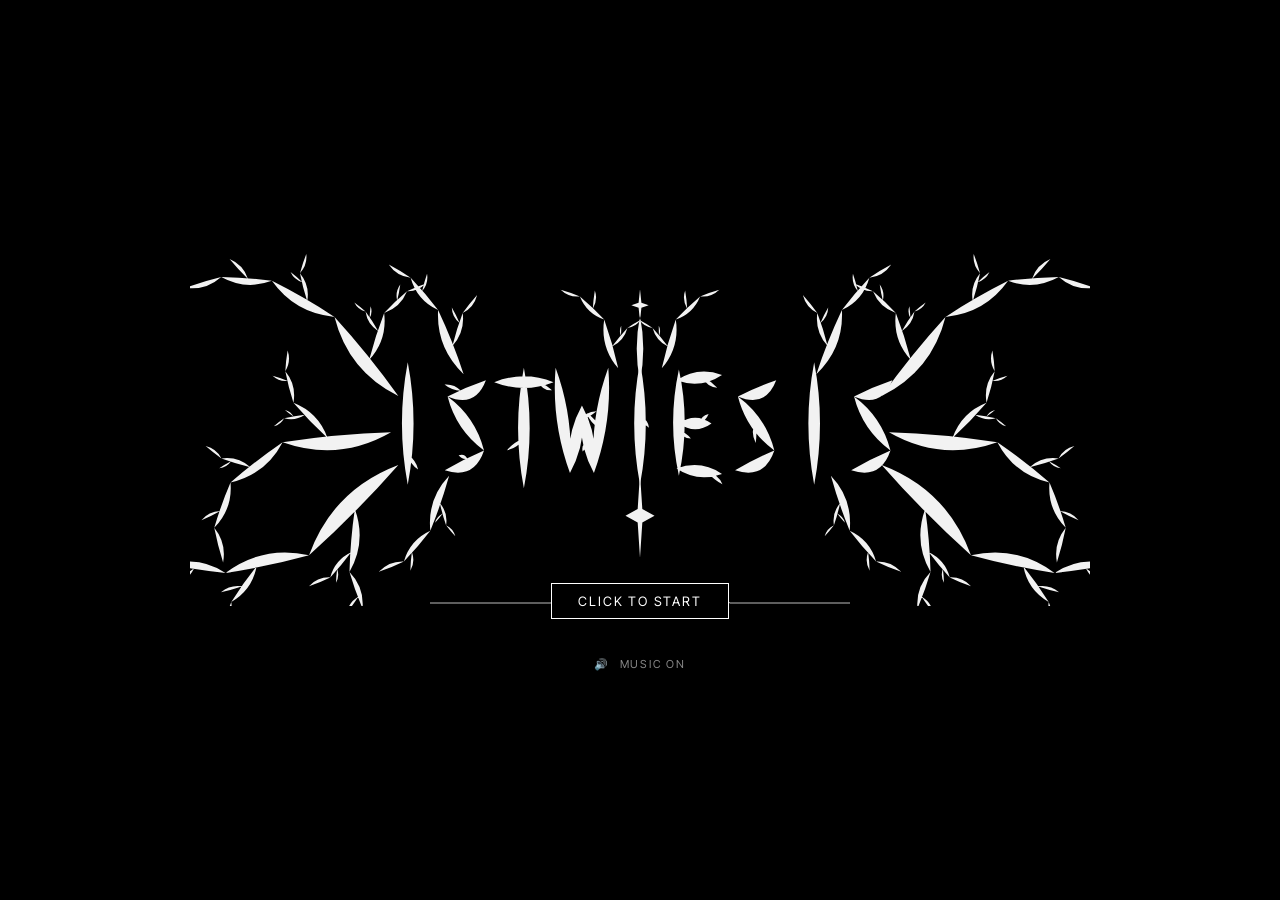
<file: vault.html>
<!doctype html>
<html lang="de">
<head>
<meta charset="utf-8">
<link rel="icon" href="data:,">
<meta name="viewport" content="width=device-width, initial-scale=1">
<title>Beat Vault</title>
<link rel="stylesheet" href="css/base.css">
<style>
  body { background: #0b0b0c; --pb-accent: #e9e4d8; }
  .rn { display: none; }
  header { padding: 40px 40px 0; display: flex; justify-content: space-between; align-items: flex-end; gap: 20px; flex-wrap: wrap; }
  header h1 { margin: 0; font: clamp(64px, 12vw, 190px)/.85 'Anton', sans-serif; letter-spacing: -.01em; text-transform: uppercase; }
  header p { margin: 0 0 10px; font: 12px/1.6 'Space Mono', monospace; opacity: .55; text-align: right; text-transform: uppercase; }
  .grid { display: grid; grid-template-columns: repeat(auto-fit, minmax(260px, 1fr)); gap: 12px; padding: 30px 40px calc(var(--pb-h) + 40px); }
  .tile {
    position: relative; aspect-ratio: 3 / 4; border-radius: 8px; overflow: hidden; text-decoration: none;
    background: #151517; border: 1px solid rgba(255,255,255,.06); isolation: isolate;
    transition: transform .4s cubic-bezier(.2,.8,.2,1), border-color .3s;
  }
  .tile:hover { transform: translateY(-6px); border-color: rgba(255,255,255,.25); }
  .tile .label { position: absolute; left: 18px; right: 18px; bottom: 16px; z-index: 5; display: flex; justify-content: space-between; align-items: flex-end; }
  .tile .label b { font: 34px/1 'Anton', sans-serif; text-transform: uppercase; }
  .tile .label small { font: 10px 'Space Mono', monospace; opacity: .6; text-align: right; text-transform: uppercase; max-width: 50%; }
  .tile .no { position: absolute; top: 14px; left: 18px; font: 11px 'Space Mono', monospace; opacity: .5; z-index: 5; }
  .preview { position: absolute; inset: 0; display: grid; place-items: center; }

  /* discs */
  .p-discs { background: #1c1e1f; }
  .p-discs img { position: absolute; width: 58%; border-radius: 50%; box-shadow: 0 0 0 3px #ccc, 0 20px 40px #000;
    -webkit-mask: radial-gradient(circle, transparent 9%, #000 9.5%); mask: radial-gradient(circle, transparent 9%, #000 9.5%);
    animation: spin 9s linear infinite; }
  .p-discs img:nth-child(1) { transform: translate(-45%, 25%); left: 0; } .p-discs img:nth-child(2) { left: 21%; top: 22%; }
  .p-discs img:nth-child(3) { left: 55%; top: 2%; }
  @keyframes spin { to { rotate: 360deg; } }
  /* rain */
  .p-rain { background: linear-gradient(#000, #222 70%, #111); overflow: hidden; }
  .p-rain::before { content: ''; position: absolute; inset: -100% 0 0; background: repeating-linear-gradient(100deg, transparent 0 18px, rgba(255,255,255,.25) 18px 19px); background-size: 100% 60px; animation: rain .5s linear infinite; }
  @keyframes rain { to { transform: translateY(60px); } }
  .p-rain span { font: 64px 'Pirata One', serif; position: relative; filter: drop-shadow(2px 0 #f0f) drop-shadow(-2px 0 #0ff); }
  /* store */
  .p-object { background: #1c1d1f; }
  .p-object span { position: absolute; left: 18px; top: 40px; font: 54px/.9 'Instrument Serif', serif; color: #d9d4cb; }
  .p-object i { position: absolute; width: 46%; aspect-ratio: 1; border-radius: 46% 46% 40% 40%; right: 12%; bottom: 18%;
    background: repeating-linear-gradient(60deg, #e8e6e1 0 4px, #c9c6bf 4px 6px); animation: nod 1s ease-in-out infinite; }
  .p-object i::before, .p-object i::after { content: ''; position: absolute; top: 30%; width: 26%; height: 36%; border-radius: 30%; background: #1b2340; }
  .p-object i::before { left: -14%; } .p-object i::after { right: -14%; }
  @keyframes nod { 50% { transform: rotate(4deg) translateY(4px); } }
  .p-object em { position: absolute; left: 18px; top: 140px; background: #1a1ad8; color: #fff; font: 600 12px 'Inter Tight'; font-style: normal; padding: 8px 12px; }
  @media (max-width: 820px) { header, .grid { padding-left: 16px; padding-right: 16px; } header p { text-align: left; } }

  /* intro */
  .intro { position: fixed; inset: 0; z-index: 100; background: #000; display: flex; flex-direction: column; align-items: center; justify-content: center; padding: 16px; transition: opacity .8s; }
  .intro.out { opacity: 0; pointer-events: none; }
  .intro[hidden] { display: none; }
  .intro svg.logo { width: min(900px, 100%); height: auto; animation: intro-in 1.6s ease-out; }
  @keyframes intro-in { from { opacity: 0; filter: blur(6px); } }
  .intro .start { position: relative; width: min(420px, 100%); height: 40px; margin-top: -2%; display: grid; place-items: center; }
  .intro .start svg { position: absolute; inset: 0; width: 100%; height: 100%; }
  .intro .start button { position: relative; padding: 9px 26px; background: #000; border: 1px solid rgba(255,255,255,.35); font: 13px 'Inter Tight', sans-serif; letter-spacing: .14em; color: #ddd; transition: border-color .2s, color .2s; }
  .intro .start button:hover, .intro .start button:focus-visible { border-color: #fff; color: #fff; outline: none; }
  .intro .music { margin-top: 36px; font: 11px 'Inter Tight', sans-serif; letter-spacing: .16em; color: #888; }
  .intro .music:hover { color: #ddd; }
  @media (prefers-reduced-motion: reduce) { .intro, .intro svg.logo { transition: none; animation: none; } }
</style>
</head>
<body>
<header>
  <h1 id="artist"></h1>
  <p id="info"></p>
</header>
<nav class="grid" id="grid"></nav>

<div class="intro" id="intro" hidden>
  <svg class="logo" id="logo" viewBox="-620 -270 1240 520" role="img"></svg>
  <div class="start">
    <svg viewBox="0 0 420 40" preserveAspectRatio="none" aria-hidden="true"><path d="M0 22 H120 C150 22 150 6 175 14 S 205 34 235 20 S 280 10 300 22 H420" fill="none" stroke="#bbb" stroke-width="1"/></svg>
    <button id="start">CLICK TO START</button>
  </div>
  <button class="music" id="music" aria-pressed="true">🔊&nbsp; MUSIC ON</button>
</div>

<script type="module">
import { initPlayer, ROOMS, roomURL } from './js/player.js';
import { coverURL } from './js/covers.js';
import { CONFIG } from './js/config.js';

const player = initPlayer({ room: 'hub' });
const B = player.beats;
document.getElementById('artist').textContent = CONFIG.artist;
document.getElementById('info').innerHTML = `${CONFIG.tagline}<br>${B.length} beats · ${ROOMS.length} rooms<br>pick a room ↓`;

const pick = (k) => B[(k * 37 + 11) % B.length];
const img = (k, s = 256) => `<img alt="" src="${coverURL(pick(k), s)}">`;
const previews = {
  discs: `<div class="preview p-discs">${img(1)}${img(2)}${img(3)}</div>`,
  rain: `<div class="preview p-rain"><span>${CONFIG.artist.toLowerCase()}</span></div>`,
  object: `<div class="preview p-object"><span>Beat<br><i style="all:unset;font-style:italic">Store</i></span><em>Beats ansehen</em><i></i></div>`,
};
const sub = { discs: 'disc carousel', rain: '3d night drive', object: 'store + 3d mascot' };
document.getElementById('grid').innerHTML = ROOMS.map((r, k) => `
  <a class="tile" href="${roomURL(r)}">
    <span class="no">0${k + 1}</span>
    ${previews[r.id]}
    <span class="label"><b>${r.name}</b><small>${sub[r.id]}</small></span>
  </a>`).join('');

// ---------- intro: thorn logo ----------
// shortcut: glyphs only for I S T W E, add a skeleton to G if CONFIG.artist changes
const G = {
  I: [[.5, -.18, .5, 1.18]],
  S: [[.92, .02, .12, .2, -14], [.12, .2, .88, .8], [.88, .8, .06, 1.02, -14]],
  T: [[-.12, .04, 1.12, .04], [.5, -.12, .5, 1.22]],
  W: [[-.05, -.12, .25, 1.05], [.25, 1.05, .5, .3], [.5, .3, .75, 1.05], [.75, 1.05, 1.05, -.12]],
  E: [[.1, -.1, .1, 1.08], [.05, .02, 1, -.04], [.1, .5, .78, .5], [.05, 1, 1, 1.06]],
};
let seed = 7;
const rnd = () => ((seed = (seed * 16807) % 2147483647) / 2147483647);
const f = (n) => +n.toFixed(1);
const blade = (x1, y1, x2, y2, w, b = 0) => {
  const L = Math.hypot(x2 - x1, y2 - y1) || 1, nx = -(y2 - y1) / L, ny = (x2 - x1) / L, mx = (x1 + x2) / 2, my = (y1 + y2) / 2;
  return `M${f(x1)} ${f(y1)}Q${f(mx + nx * (w + b))} ${f(my + ny * (w + b))} ${f(x2)} ${f(y2)}Q${f(mx - nx * (w - b))} ${f(my - ny * (w - b))} ${f(x1)} ${f(y1)}Z`;
};
const star = (x, y, rx, ry) => `M${x} ${y - ry}L${x + rx * .16} ${y - ry * .16}L${x + rx} ${y}L${x + rx * .16} ${y + ry * .16}L${x} ${y + ry}L${x - rx * .16} ${y + ry * .16}L${x - rx} ${y}L${x - rx * .16} ${y - ry * .16}Z`;
const branch = (x, y, a, len, d, curl) => {
  const ex = x + Math.cos(a) * len, ey = y + Math.sin(a) * len;
  let p = blade(x, y, ex, ey, len * .13, len * .1 * curl);
  if (d > 0) {
    p += branch(ex, ey, a + curl * (.3 + rnd() * .3), len * (.6 + rnd() * .15), d - 1, curl);
    const t = .4 + rnd() * .3;
    p += branch(x + (ex - x) * t, y + (ey - y) * t, a - curl * (.6 + rnd() * .4), len * (.4 + rnd() * .15), d - 1, -curl);
  }
  return p;
};

const word = CONFIG.artist.toUpperCase(), step = 80, W = 66, H = 124, top = -64;
let text = '';
[...word].forEach((ch, k) => {
  const x0 = (k - (word.length - 1) / 2) * step - W / 2;
  for (const [u1, v1, u2, v2, b = 0] of G[ch] || []) {
    const x1 = x0 + u1 * W, y1 = top + v1 * H, x2 = x0 + u2 * W, y2 = top + v2 * H;
    text += blade(x1, y1, x2, y2, 16, b);
    if (rnd() < .7) { // small thorn sprouting off the stroke
      const t = .2 + rnd() * .6, a = Math.atan2(y2 - y1, x2 - x1) + (rnd() < .5 ? -1 : 1) * (.5 + rnd() * .5), l = 12 + rnd() * 18;
      const px = x1 + (x2 - x1) * t, py = y1 + (y2 - y1) * t;
      text += blade(px, py, px + Math.cos(a) * l, py + Math.sin(a) * l, 5, (rnd() - .5) * 6);
    }
  }
});
// one side of the antlers, mirrored for symmetry
const edge = -(word.length - 1) / 2 * step - W / 2;
const side = branch(edge + 20, -40, -2.25, 140, 3, -1) + branch(edge + 10, 10, 3.05, 150, 3, -1) + branch(edge + 20, 55, 2.35, 175, 3, 1)
  + branch(edge + 110, -70, -1.95, 95, 2, -1) + branch(-30, -78, -1.85, 70, 2, -1) + branch(edge + 90, 70, 1.9, 80, 2, 1);
document.getElementById('logo').innerHTML = `<g fill="#f2f2f2"><path d="${text}"/><path d="${side}"/><path d="${side}" transform="scale(-1 1)"/>
  <path d="${blade(0, -60, 0, -150, 9) + star(0, -165, 12, 22) + star(0, 125, 20, 58)}"/></g>`;
document.getElementById('logo').setAttribute('aria-label', CONFIG.artist);

// ---------- intro: start + music ----------
const intro = document.getElementById('intro'), musicBtn = document.getElementById('music');
let seen = false, music = true;
try { seen = sessionStorage.getItem('bv-intro') === '1'; } catch {}
if (!seen) { intro.hidden = false; document.getElementById('start').focus(); }
musicBtn.onclick = () => {
  music = !music;
  musicBtn.setAttribute('aria-pressed', music);
  musicBtn.innerHTML = music ? '🔊&nbsp; MUSIC ON' : '🔈&nbsp; MUSIC OFF';
};
document.getElementById('start').onclick = () => {
  if (music && !player.playing) player.play();
  try { sessionStorage.setItem('bv-intro', '1'); } catch {}
  intro.classList.add('out');
  setTimeout(() => (intro.hidden = true), 800);
};
</script>
</body>
</html>
</file>
<file: css/base.css>
@import url('https://fonts.googleapis.com/css2?family=Anton&family=Inter+Tight:wght@400;500;600&family=Instrument+Serif&family=Space+Mono:wght@400;700&family=VT323&family=Pirata+One&family=Bodoni+Moda:opsz,wght@6..96,400;6..96,500&display=swap');

*, *::before, *::after { box-sizing: border-box; }
html, body { margin: 0; height: 100%; }
body {
  --pb-h: 64px;
  --pb-accent: #e8e2d6;
  --pb-bg: rgba(14, 14, 16, .82);
  --pb-fg: #ece8e1;
  font-family: 'Inter Tight', system-ui, sans-serif;
  background: #0d0d0f;
  color: #ece8e1;
  -webkit-font-smoothing: antialiased;
}
button { font: inherit; color: inherit; background: none; border: 0; cursor: pointer; padding: 0; }
a { color: inherit; }
canvas { display: block; }
/* WebGL canvases: inset alone doesn't stretch a canvas, it would show at drawing-buffer size (2x on HiDPI) */
canvas#stage { width: 100%; height: 100%; touch-action: none; }

/* smooth cross-fade between rooms */
@view-transition { navigation: auto; }

/* ---------- room nav ---------- */
.rn {
  position: fixed; top: 18px; right: 24px; z-index: 50;
  display: flex; gap: 18px; align-items: center;
  font: 500 13px/1 'Inter Tight', sans-serif; letter-spacing: .02em;
  mix-blend-mode: difference; color: #fff;
}
.rn a { text-decoration: none; opacity: .55; transition: opacity .2s; position: relative; }
.rn a:hover, .rn a.is-active { opacity: 1; }
.rn a.is-active::after { content: ''; position: absolute; left: 50%; bottom: -8px; width: 4px; height: 4px; margin-left: -2px; border-radius: 50%; background: currentColor; }
.rn-home { font-weight: 600; opacity: 1 !important; margin-right: 6px; }

/* ---------- player bar ---------- */
.pb {
  position: fixed; left: 12px; right: 12px; bottom: 12px; z-index: 60;
  height: var(--pb-h); padding: 8px 14px 8px 8px;
  display: flex; align-items: center; gap: 14px;
  background: var(--pb-bg); color: var(--pb-fg);
  backdrop-filter: blur(14px) saturate(1.2); -webkit-backdrop-filter: blur(14px) saturate(1.2);
  border: 1px solid rgba(255, 255, 255, .08); border-radius: 12px;
  font-size: 13px;
}
.pb-cover { width: 48px; height: 48px; border-radius: 6px; object-fit: cover; flex: none; }
.pb.is-playing .pb-cover { animation: pb-pulse 1.2s ease-in-out infinite; }
@keyframes pb-pulse { 50% { filter: brightness(1.25); } }
.pb-meta { display: flex; flex-direction: column; min-width: 130px; max-width: 200px; line-height: 1.25; }
.pb-meta small { font-size: 10px; opacity: .5; text-transform: lowercase; }
.pb-title { white-space: nowrap; overflow: hidden; text-overflow: ellipsis; letter-spacing: .02em; }
.pb-sub { font: 11px 'Space Mono', monospace; opacity: .6; white-space: nowrap; overflow: hidden; text-overflow: ellipsis; }
.pb-ctrl { display: flex; gap: 4px; }
.pb-ctrl button { width: 34px; height: 34px; border-radius: 50%; font-size: 13px; transition: background .2s; }
.pb-ctrl button:hover { background: rgba(255, 255, 255, .1); }
.pb-play { background: var(--pb-fg) !important; color: #111; }
.pb-wavewrap { flex: 1; display: flex; align-items: center; gap: 10px; min-width: 80px; }
.pb-wave { flex: 1; min-width: 0; width: 100%; height: 34px; cursor: pointer; touch-action: none; border-radius: 4px; }
.pb-wave:focus-visible { outline: 1px solid var(--pb-fg); outline-offset: 3px; }
.pb-time { font: 11px 'Space Mono', monospace; opacity: .6; white-space: nowrap; }
.pb-ver { background: transparent; color: inherit; border: 1px solid rgba(255, 255, 255, .2); border-radius: 6px; padding: 5px 6px; font: 11px 'Space Mono', monospace; }
.pb-ver option { background: #111; }
.pb-buy, .pb-list {
  padding: 9px 14px; border-radius: 8px; text-decoration: none; white-space: nowrap; font-weight: 500;
  border: 1px solid rgba(255, 255, 255, .2); transition: background .2s, color .2s;
}
.pb-buy { background: var(--pb-accent); color: #111; border-color: transparent; }
.pb-list span { opacity: .5; margin-left: 4px; }
.pb-list:hover { background: rgba(255, 255, 255, .1); }
.pb-hint {
  position: absolute; left: 50%; bottom: calc(100% + 10px); transform: translateX(-50%);
  padding: 6px 12px; border-radius: 20px; background: var(--pb-fg); color: #111; font-size: 12px;
  opacity: 0; pointer-events: none; transition: opacity .3s;
}
.pb-needs-gesture .pb-hint { opacity: 1; }

@media (max-width: 820px) {
  /* two rows: track + controls on top, full-width seek bar below */
  body { --pb-h: 100px; }
  .pb {
    left: 8px; right: 8px; bottom: max(8px, env(safe-area-inset-bottom));
    display: grid; grid-template-columns: 44px minmax(0, 1fr) auto auto; gap: 6px 8px; padding: 8px 10px;
  }
  .pb-cover { width: 44px; height: 44px; }
  .pb-meta { min-width: 0; max-width: none; }
  .pb-meta small, .pb-buy { display: none; }
  .pb-wavewrap { grid-column: 1 / -1; grid-row: 2; min-width: 0; }
  .pb:has(.pb-ver:not([hidden])) .pb-wavewrap { grid-column: 1 / -2; }
  .pb-ver { grid-column: -2; grid-row: 2; }
  .pb-wave { height: 30px; }
  .pb-ctrl button { width: 40px; height: 40px; }
  .pb-list { padding: 9px 10px; }
  .rn {
    left: 12px; right: 12px; top: 14px; gap: 14px; font-size: 12px;
    overflow-x: auto; white-space: nowrap; scrollbar-width: none; padding-bottom: 10px;
  }
  .rn::-webkit-scrollbar { display: none; }
}
@media (hover: none) {
  .pd-buy { opacity: 1; }
}

/* ---------- beat drawer ---------- */
.pd {
  position: fixed; top: 12px; right: 12px; bottom: calc(var(--pb-h) + 24px); z-index: 70;
  width: min(420px, calc(100vw - 24px));
  display: flex; flex-direction: column;
  background: rgba(14, 14, 16, .94); color: #ece8e1;
  backdrop-filter: blur(16px); -webkit-backdrop-filter: blur(16px);
  border: 1px solid rgba(255, 255, 255, .08); border-radius: 12px;
  transform: translateX(calc(100% + 24px)); transition: transform .45s cubic-bezier(.7, 0, .2, 1);
}
.pd-open .pd { transform: none; }
.pd-head { display: flex; justify-content: space-between; align-items: center; padding: 16px 18px 10px; }
.pd-brand { display: flex; flex-direction: column; }
.pd-brand b { font: 22px 'Anton', sans-serif; letter-spacing: .04em; }
.pd-brand small { font: 11px 'Space Mono', monospace; opacity: .5; }
.pd-close { width: 32px; height: 32px; border-radius: 50%; }
.pd-close:hover { background: rgba(255, 255, 255, .1); }
.pd-prices { display: grid; grid-template-columns: repeat(3, 1fr); gap: 6px; padding: 0 18px 12px; }
.pd-prices div { border: 1px solid rgba(255, 255, 255, .12); border-radius: 8px; padding: 8px; display: flex; flex-direction: column; gap: 2px; }
.pd-prices small { font: 10px 'Space Mono', monospace; opacity: .6; }
.pd-filter { display: flex; gap: 6px; padding: 0 18px 10px; }
.pd-filter input, .pd-filter select {
  background: rgba(255, 255, 255, .06); color: inherit; border: 1px solid rgba(255, 255, 255, .1);
  border-radius: 8px; padding: 8px 10px; font: inherit; font-size: 13px;
}
.pd-filter input { flex: 1; }
.pd-filter option { background: #111; }
.pd-list { list-style: none; margin: 0; padding: 0 8px 12px; overflow-y: auto; flex: 1; }
.pd-list li { display: flex; align-items: center; border-radius: 8px; }
.pd-list li:hover, .pd-list li.is-current { background: rgba(255, 255, 255, .07); }
.pd-row { flex: 1; display: grid; grid-template-columns: 40px 1fr 40px 44px; gap: 10px; align-items: center; padding: 6px 8px; text-align: left; }
.pd-row img { width: 40px; height: 40px; border-radius: 4px; background: #222; }
.pd-t { white-space: nowrap; overflow: hidden; text-overflow: ellipsis; font-size: 13px; letter-spacing: .02em; }
.pd-t em { font-style: normal; font: 10px 'Space Mono', monospace; opacity: .5; }
.pd-bpm, .pd-dur { font: 11px 'Space Mono', monospace; opacity: .6; text-align: right; }
.pd-buy { font-size: 11px; padding: 6px 10px; margin-right: 6px; border-radius: 6px; border: 1px solid rgba(255, 255, 255, .15); text-decoration: none; opacity: 0; transition: opacity .2s; }
.pd-list li:hover .pd-buy, .pd-list li.is-current .pd-buy { opacity: 1; }

@media (prefers-reduced-motion: reduce) {
  .pd { transition: none; }
  @view-transition { navigation: none; }
}
</file>
